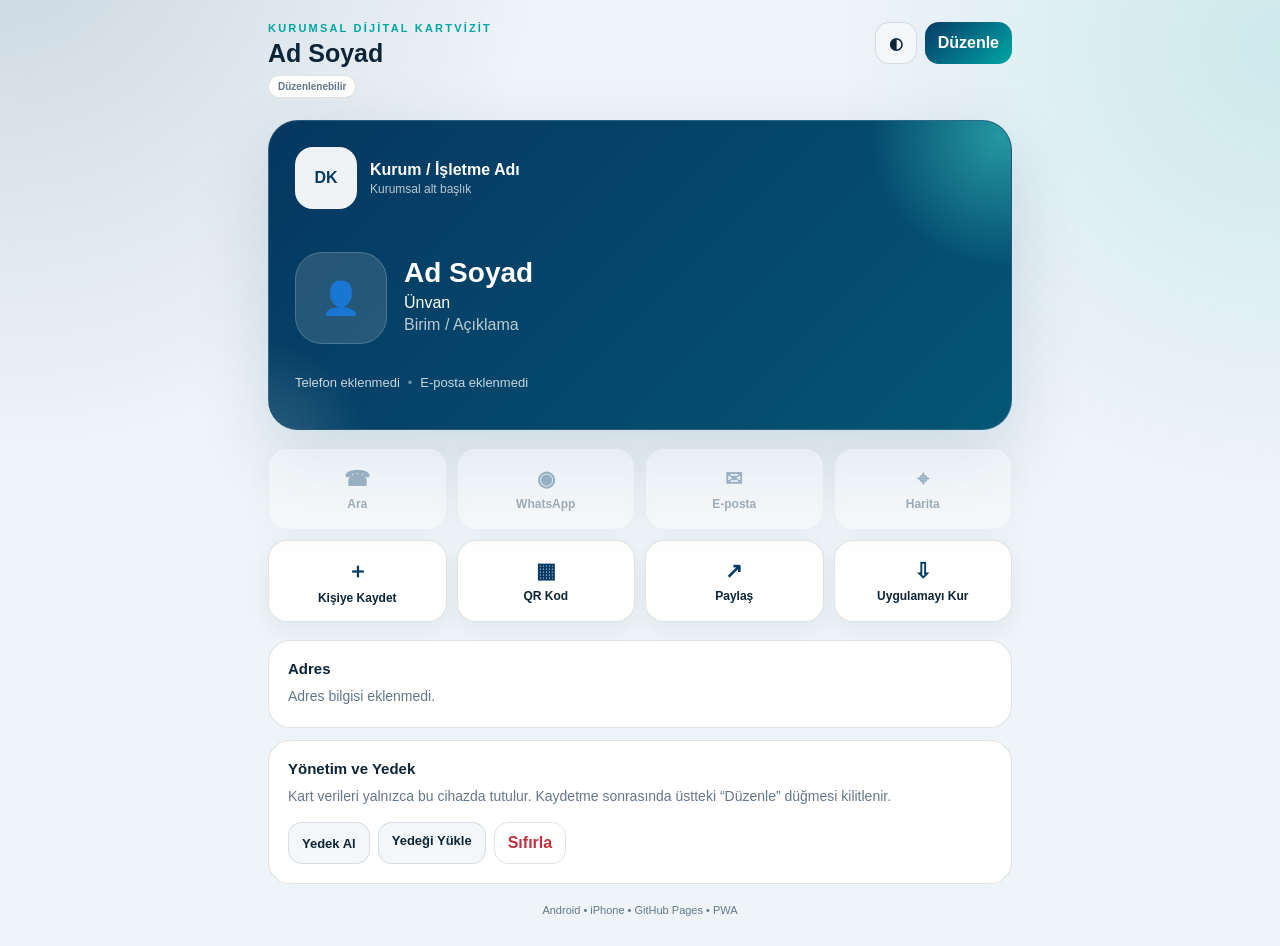
<file: index.html>
<!doctype html>
<html lang="tr">
<head>
  <meta charset="utf-8" />
  <meta name="viewport" content="width=device-width,initial-scale=1,viewport-fit=cover" />
  <meta name="theme-color" content="#063b66" />
  <meta name="apple-mobile-web-app-capable" content="yes" />
  <meta name="apple-mobile-web-app-status-bar-style" content="default" />
  <meta name="apple-mobile-web-app-title" content="Dijital Kart" />
  <meta name="description" content="Android ve iPhone için kurulabilir, çevrimdışı çalışabilen kurumsal dijital kartvizit." />
  <title>Dijital Kartvizit</title>
  <link rel="manifest" href="./manifest.webmanifest" />
  <link rel="apple-touch-icon" href="./icons/icon-192.png" />
  <link rel="icon" type="image/png" href="./icons/icon-192.png" />
  <link rel="stylesheet" href="./style.css" />
</head>
<body>
  <main class="app-shell">
    <header class="topbar">
      <div class="title-stack">
        <div class="eyebrow">KURUMSAL DİJİTAL KARTVİZİT</div>
        <h1 id="topTitle">Kartım</h1>
        <div id="lockBadge" class="lock-badge" aria-live="polite">Düzenlenebilir</div>
      </div>
      <div class="top-actions">
        <button id="themeBtn" class="icon-btn" type="button" aria-label="Açık/koyu tema">◐</button>
        <button id="editBtn" class="primary-small" type="button">Düzenle</button>
      </div>
    </header>

    <section class="card-wrap" aria-label="Dijital kartvizit önizlemesi">
      <article class="business-card" id="businessCard">
        <div class="brand-orb orb-a"></div><div class="brand-orb orb-b"></div>
        <div class="brand-row">
          <div class="logo-box" id="logoBox"><span id="logoFallback">DK</span><img id="logoImg" alt="Kurum logosu" /></div>
          <div class="brand-copy">
            <div class="org" id="orgView">Kurum / İşletme Adı</div>
            <div class="org-sub" id="orgSubView">Kurumsal alt başlık</div>
          </div>
        </div>
        <div class="identity-row">
          <div class="profile" id="profileBox"><span id="profileFallback">👤</span><img id="profileImg" alt="Profil fotoğrafı" /></div>
          <div class="identity-copy">
            <h2 id="nameView">Ad Soyad</h2>
            <p id="titleView">Ünvan</p>
            <p id="unitView" class="card-muted">Birim / Açıklama</p>
          </div>
        </div>
        <div class="mini-contact">
          <span id="phoneView">Telefon eklenmedi</span><span class="dot">•</span><span id="emailView">E-posta eklenmedi</span>
        </div>
      </article>
    </section>

    <section class="action-grid" aria-label="Kart işlemleri">
      <button class="action" id="callBtn" type="button"><b>☎</b><span>Ara</span></button>
      <button class="action" id="waBtn" type="button"><b>◉</b><span>WhatsApp</span></button>
      <button class="action" id="mailBtn" type="button"><b>✉</b><span>E-posta</span></button>
      <button class="action" id="mapBtn" type="button"><b>⌖</b><span>Harita</span></button>
      <button class="action" id="vcardBtn" type="button"><b>＋</b><span>Kişiye Kaydet</span></button>
      <button class="action" id="qrBtn" type="button"><b>▦</b><span>QR Kod</span></button>
      <button class="action" id="shareBtn" type="button"><b>↗</b><span>Paylaş</span></button>
      <button class="action" id="installBtn" type="button"><b>⇩</b><span>Uygulamayı Kur</span></button>
    </section>

    <section id="socialSection" class="panel social-panel">
      <h3>Sosyal Medya ve Web</h3>
      <div class="social-links">
        <button data-social="website" type="button">Web</button><button data-social="instagram" type="button">Instagram</button>
        <button data-social="facebook" type="button">Facebook</button><button data-social="youtube" type="button">YouTube</button>
        <button data-social="whatsappChannel" type="button">WhatsApp Kanalı</button>
      </div>
    </section>

    <section class="panel address-panel"><h3>Adres</h3><p id="addressView">Adres bilgisi eklenmedi.</p></section>

    <section class="panel data-panel">
      <div class="panel-title-row"><div><h3>Yönetim ve Yedek</h3><p>Kart verileri yalnızca bu cihazda tutulur. Kaydetme sonrasında üstteki “Düzenle” düğmesi kilitlenir.</p></div></div>
      <div class="inline-actions">
        <button id="unlockEditBtn" type="button" class="secondary" hidden>Düzenleme Kilidini Aç</button>
        <button id="backupBtn" type="button" class="secondary">Yedek Al</button>
        <label class="secondary file-label">Yedeği Yükle<input id="restoreInput" type="file" accept="application/json,.json" /></label>
        <button id="resetBtn" type="button" class="danger-ghost">Sıfırla</button>
      </div>
    </section>

    <footer>Android • iPhone • GitHub Pages • PWA</footer>
  </main>

  <dialog id="editorDialog" class="dialog">
    <form id="editorForm">
      <div class="dialog-head"><div><div class="eyebrow">KART BİLGİLERİ</div><h2>Kurumsal Kartı Düzenle</h2></div><button id="closeEditorBtn" class="icon-btn" type="button" aria-label="Kapat">✕</button></div>
      <div class="form-grid">
        <label>Kurum / İşletme Adı<input name="organization" autocomplete="organization" /></label>
        <label>Kurum Alt Başlığı<input name="organizationSub" /></label>
        <label>Ad Soyad<input name="fullName" autocomplete="name" /></label>
        <label>Ünvan<input name="title" autocomplete="organization-title" /></label>
        <label class="span-2">Birim / Açıklama<input name="unit" /></label>
        <label>Telefon 1<input name="phone1" inputmode="tel" autocomplete="tel" /></label>
        <label>Telefon 2<input name="phone2" inputmode="tel" /></label>
        <label>WhatsApp<input name="whatsapp" inputmode="tel" /></label>
        <label>E-posta<input name="email" inputmode="email" autocomplete="email" /></label>
        <label class="span-2">Web Sitesi<input name="website" inputmode="url" placeholder="https://..." /></label>
        <label class="span-2">Açık Adres<textarea name="address" rows="2" autocomplete="street-address"></textarea></label>
        <label class="span-2">Google Maps Bağlantısı<input name="mapsUrl" inputmode="url" placeholder="https://maps.google.com/..." /></label>
        <label>Instagram<input name="instagram" inputmode="url" /></label><label>Facebook<input name="facebook" inputmode="url" /></label>
        <label>YouTube<input name="youtube" inputmode="url" /></label><label>WhatsApp Kanalı<input name="whatsappChannel" inputmode="url" /></label>
      </div>

      <section class="brand-settings">
        <div><strong>Kurumsal Renkler</strong><small>Logo renklerinize göre kartın ana ve vurgu rengini seçebilirsiniz.</small></div>
        <div class="color-row">
          <label>Ana Renk<input name="brandPrimary" type="color" value="#063b66" /></label>
          <label>Vurgu Rengi<input name="brandSecondary" type="color" value="#00a6a6" /></label>
        </div>
      </section>

      <div class="media-editors">
        <div class="media-field"><strong>Profil Fotoğrafı</strong><div class="media-preview"><img id="profilePreview" alt="Profil önizleme" /></div><input id="profileInput" type="file" accept="image/*" /><button id="removeProfileBtn" type="button" class="secondary">Profil Resmini Kaldır</button></div>
        <div class="media-field"><strong>Kurum Logosu</strong><div class="media-preview contain"><img id="logoPreview" alt="Logo önizleme" /></div><input id="logoInput" type="file" accept="image/*" /><button id="removeLogoBtn" type="button" class="secondary">Logoyu Kaldır</button></div>
      </div>

      <div class="save-lock-note">Kaydet düğmesine bastığınızda kart bilgileri saklanır ve <strong>Düzenle</strong> düğmesi otomatik olarak pasif hale gelir.</div>
      <div class="dialog-actions"><button id="cancelEditBtn" type="button" class="secondary">Vazgeç</button><button type="submit" class="primary">Kaydet ve Kilitle</button></div>
    </form>
  </dialog>

  <dialog id="qrDialog" class="dialog qr-dialog">
    <div class="dialog-head"><div><div class="eyebrow">VCARD QR</div><h2>Kartvizit QR Kodu</h2></div><button id="closeQrBtn" class="icon-btn" type="button" aria-label="Kapat">✕</button></div>
    <p class="qr-note">QR kod kart bilgilerinin vCard içeriğini doğrudan taşır; QR üretimi çevrimdışı çalışır.</p>
    <div id="qrMount" class="qr-mount"><div class="qr-placeholder">QR hazırlanıyor…</div></div>
    <div class="dialog-actions"><button id="downloadQrBtn" class="secondary" type="button">QR'ı İndir</button><button id="qrVcardBtn" class="primary" type="button">VCF İndir</button></div>
  </dialog>

  <dialog id="installDialog" class="dialog install-dialog">
    <div class="dialog-head"><div><div class="eyebrow">KURULUM</div><h2>Ana Ekrana Ekle</h2></div><button id="closeInstallBtn" class="icon-btn" type="button" aria-label="Kapat">✕</button></div><div id="installHelp"></div>
  </dialog>
  <div id="toast" class="toast" role="status" aria-live="polite"></div>
  <script src="./vendor/qrcode-local.js"></script>
  <script src="./app.js"></script>
</body>
</html>
</file>
<file: style.css>
:root{
  --bg:#eef4f8;--surface:#ffffff;--surface2:#f4f7fa;--text:#0d2436;--muted:#64778a;--line:rgba(13,36,54,.12);
  --brand-primary:#063b66;--brand-secondary:#00a6a6;--danger:#bd3141;--shadow:0 24px 70px rgba(6,59,102,.15);color-scheme:light
}
:root.dark{--bg:#07131e;--surface:#0d1b29;--surface2:#142536;--text:#f5f8fb;--muted:#9db0c2;--line:rgba(255,255,255,.10);--shadow:0 24px 70px rgba(0,0,0,.34);color-scheme:dark}
*{box-sizing:border-box}html{background:var(--bg)}body{margin:0;min-height:100vh;background:var(--bg);background:radial-gradient(circle at 0 -10%,color-mix(in srgb,var(--brand-primary) 16%,transparent),transparent 33%),radial-gradient(circle at 100% 5%,color-mix(in srgb,var(--brand-secondary) 14%,transparent),transparent 28%),var(--bg);color:var(--text);font-family:Inter,ui-sans-serif,-apple-system,BlinkMacSystemFont,"Segoe UI",Roboto,Arial,sans-serif}
button,input,textarea{font:inherit}button{cursor:pointer}.app-shell{width:min(780px,100%);margin:auto;padding:calc(env(safe-area-inset-top) + 22px) 18px calc(env(safe-area-inset-bottom) + 30px)}
.topbar{display:flex;align-items:flex-start;justify-content:space-between;gap:16px;margin-bottom:22px}.title-stack{min-width:0}.eyebrow{font-size:11px;letter-spacing:.20em;font-weight:850;color:var(--brand-secondary);margin-bottom:5px}h1,h2,h3,p{margin-top:0}.topbar h1{font-size:25px;margin:0 0 7px}.top-actions{display:flex;gap:8px;flex-shrink:0}.lock-badge{display:inline-flex;align-items:center;border:1px solid var(--line);background:var(--surface);color:var(--muted);border-radius:999px;padding:5px 9px;font-size:10px;font-weight:800}.lock-badge.locked{color:var(--brand-primary);background:color-mix(in srgb,var(--brand-secondary) 10%,var(--surface))}
.icon-btn,.primary-small,.secondary,.primary,.danger-ghost,.file-label{min-height:42px;border:1px solid var(--line);border-radius:14px;background:var(--surface2);color:var(--text);padding:10px 13px;font-weight:780}.icon-btn{width:42px;padding:0;display:grid;place-items:center}.primary-small,.primary{background:linear-gradient(135deg,var(--brand-primary),var(--brand-secondary));border:0;color:#fff}.primary-small:disabled{cursor:not-allowed;filter:grayscale(.3);opacity:.42;background:var(--surface2);color:var(--muted);border:1px solid var(--line)}
.card-wrap{perspective:1100px;margin-bottom:18px}.business-card{position:relative;overflow:hidden;min-height:310px;border-radius:30px;padding:26px;color:#fff;background:#063b66;background:linear-gradient(135deg,color-mix(in srgb,var(--brand-primary) 94%,#000),color-mix(in srgb,var(--brand-primary) 75%,var(--brand-secondary)));border:1px solid rgba(255,255,255,.14);box-shadow:var(--shadow);isolation:isolate}.brand-orb{position:absolute;border-radius:999px;z-index:-1}.orb-a{width:270px;height:270px;right:-125px;top:-120px;background:radial-gradient(circle,color-mix(in srgb,var(--brand-secondary) 80%,#fff 20%),transparent 68%);opacity:.7}.orb-b{width:240px;height:240px;left:-135px;bottom:-145px;background:radial-gradient(circle,rgba(255,255,255,.18),transparent 68%)}
.brand-row,.identity-row{display:flex;align-items:center}.brand-row{gap:13px}.logo-box{width:62px;height:62px;flex:0 0 62px;border-radius:18px;background:rgba(255,255,255,.94);border:1px solid rgba(255,255,255,.2);display:grid;place-items:center;overflow:hidden;font-weight:900;color:var(--brand-primary);padding:5px}.logo-box img,.profile img,.media-preview img{width:100%;height:100%;display:none}.logo-box img{object-fit:contain}.profile img{object-fit:cover}.has-img img{display:block}.has-img>span{display:none}.org{font-size:16px;font-weight:850}.org-sub{font-size:12px;color:rgba(255,255,255,.72);margin-top:3px}.identity-row{gap:17px;margin-top:43px}.profile{width:92px;height:92px;flex:0 0 92px;border-radius:27px;display:grid;place-items:center;background:rgba(255,255,255,.13);border:1px solid rgba(255,255,255,.18);overflow:hidden;font-size:32px}.identity-copy{min-width:0}.identity-copy h2{font-size:28px;margin:0 0 5px;line-height:1.08;overflow-wrap:anywhere}.identity-copy p{margin:0 0 4px}.card-muted{color:rgba(255,255,255,.72)}.mini-contact{display:flex;flex-wrap:wrap;gap:8px;margin-top:31px;color:rgba(255,255,255,.78);font-size:13px}.dot{opacity:.55}
.action-grid{display:grid;grid-template-columns:repeat(4,1fr);gap:10px;margin-bottom:18px}.action{min-height:82px;border:1px solid var(--line);border-radius:19px;background:var(--surface);color:var(--text);display:flex;flex-direction:column;align-items:center;justify-content:center;gap:6px;box-shadow:0 8px 24px rgba(0,0,0,.06)}.action b{font-size:21px;color:var(--brand-primary)}.dark .action b{color:var(--brand-secondary)}.action span{font-size:12px;font-weight:760}.action:disabled{opacity:.34;cursor:not-allowed}
.panel{background:var(--surface);border:1px solid var(--line);border-radius:22px;padding:19px;margin:12px 0}.panel h3{font-size:15px;margin-bottom:9px}.panel p{color:var(--muted);font-size:14px;line-height:1.55;margin-bottom:0}.social-links{display:flex;gap:8px;flex-wrap:wrap}.social-links button{min-height:40px;border:1px solid var(--line);background:var(--surface2);color:var(--text);border-radius:999px;padding:9px 13px;font-size:12px;font-weight:750}.social-links button[hidden]{display:none}.inline-actions{display:flex;gap:8px;flex-wrap:wrap;margin-top:15px}.secondary,.file-label{font-size:13px}.danger-ghost{color:var(--danger);background:transparent}.file-label input{display:none}footer{text-align:center;color:var(--muted);font-size:11px;margin-top:20px}
.dialog{width:min(700px,calc(100% - 24px));max-height:90vh;border:1px solid var(--line);border-radius:25px;background:var(--surface);color:var(--text);padding:0;box-shadow:0 35px 100px rgba(0,0,0,.45)}.dialog::backdrop{background:rgba(0,8,16,.70);backdrop-filter:blur(5px)}.dialog form,.qr-dialog,.install-dialog{padding:20px}.dialog-head{display:flex;align-items:center;justify-content:space-between;gap:12px;margin-bottom:17px}.dialog-head h2{margin:0;font-size:23px}.form-grid{display:grid;grid-template-columns:1fr 1fr;gap:13px}.form-grid label,.color-row label{display:flex;flex-direction:column;gap:7px;color:var(--muted);font-size:12px;font-weight:700}.span-2{grid-column:1/-1}input,textarea{width:100%;border:1px solid var(--line);border-radius:13px;background:var(--surface2);color:var(--text);padding:12px 13px;outline:none;font-size:16px}input:focus,textarea:focus{border-color:var(--brand-secondary);box-shadow:0 0 0 3px color-mix(in srgb,var(--brand-secondary) 15%,transparent)}textarea{resize:vertical}.brand-settings{display:flex;align-items:center;justify-content:space-between;gap:18px;border:1px solid var(--line);border-radius:18px;padding:14px;margin-top:15px}.brand-settings strong{display:block;font-size:13px}.brand-settings small{display:block;color:var(--muted);margin-top:4px;line-height:1.4}.color-row{display:grid;grid-template-columns:1fr 1fr;gap:10px;min-width:230px}.color-row input[type=color]{height:43px;padding:5px}
.media-editors{display:grid;grid-template-columns:1fr 1fr;gap:12px;margin-top:15px}.media-field{border:1px solid var(--line);border-radius:18px;padding:13px;display:flex;flex-direction:column;gap:9px}.media-field strong{font-size:13px}.media-field input{font-size:12px;padding:9px}.media-preview{width:72px;height:72px;border-radius:20px;background:var(--surface2);border:1px dashed var(--line);overflow:hidden;display:grid;place-items:center}.media-preview.contain{border-radius:15px}.media-preview img{display:block;object-fit:cover}.media-preview.contain img{object-fit:contain;padding:5px}.save-lock-note{margin-top:15px;border-left:4px solid var(--brand-secondary);background:color-mix(in srgb,var(--brand-secondary) 8%,var(--surface2));padding:12px 13px;border-radius:12px;color:var(--muted);font-size:12px;line-height:1.5}.dialog-actions{display:flex;justify-content:flex-end;gap:9px;margin-top:18px}.primary{padding:11px 17px}.qr-note{color:var(--muted);font-size:13px;line-height:1.5}.qr-mount{width:min(380px,100%);aspect-ratio:1;margin:18px auto;display:grid;place-items:center;background:#fff;border-radius:20px;padding:18px;overflow:hidden}.qr-mount svg{width:100%;height:100%;display:block}.qr-placeholder{color:#536274;font-size:13px}.install-dialog #installHelp{color:var(--muted);line-height:1.6;font-size:14px}.install-dialog ol{padding-left:20px}.toast{position:fixed;left:50%;bottom:calc(env(safe-area-inset-bottom) + 24px);transform:translate(-50%,20px);background:#111c2a;color:#fff;border:1px solid rgba(255,255,255,.12);border-radius:999px;padding:11px 16px;font-size:13px;font-weight:700;opacity:0;pointer-events:none;transition:.25s;z-index:99;white-space:nowrap;max-width:calc(100% - 32px);overflow:hidden;text-overflow:ellipsis}.toast.show{opacity:1;transform:translate(-50%,0)}
@media(max-width:560px){.app-shell{padding-left:13px;padding-right:13px}.topbar{align-items:flex-start}.business-card{min-height:292px;padding:21px}.identity-row{margin-top:36px}.identity-copy h2{font-size:24px}.action-grid{grid-template-columns:repeat(4,1fr);gap:7px}.action{min-height:75px;border-radius:17px}.action span{font-size:10.5px}.form-grid,.media-editors{grid-template-columns:1fr}.span-2{grid-column:auto}.brand-settings{align-items:stretch;flex-direction:column}.color-row{min-width:0}.dialog form,.qr-dialog,.install-dialog{padding:16px}}
@media(max-width:380px){.topbar{flex-direction:column}.top-actions{width:100%}.primary-small{flex:1}.action-grid{grid-template-columns:repeat(2,1fr)}}
@media(display-mode:standalone){#installBtn{display:none}}
</file>
